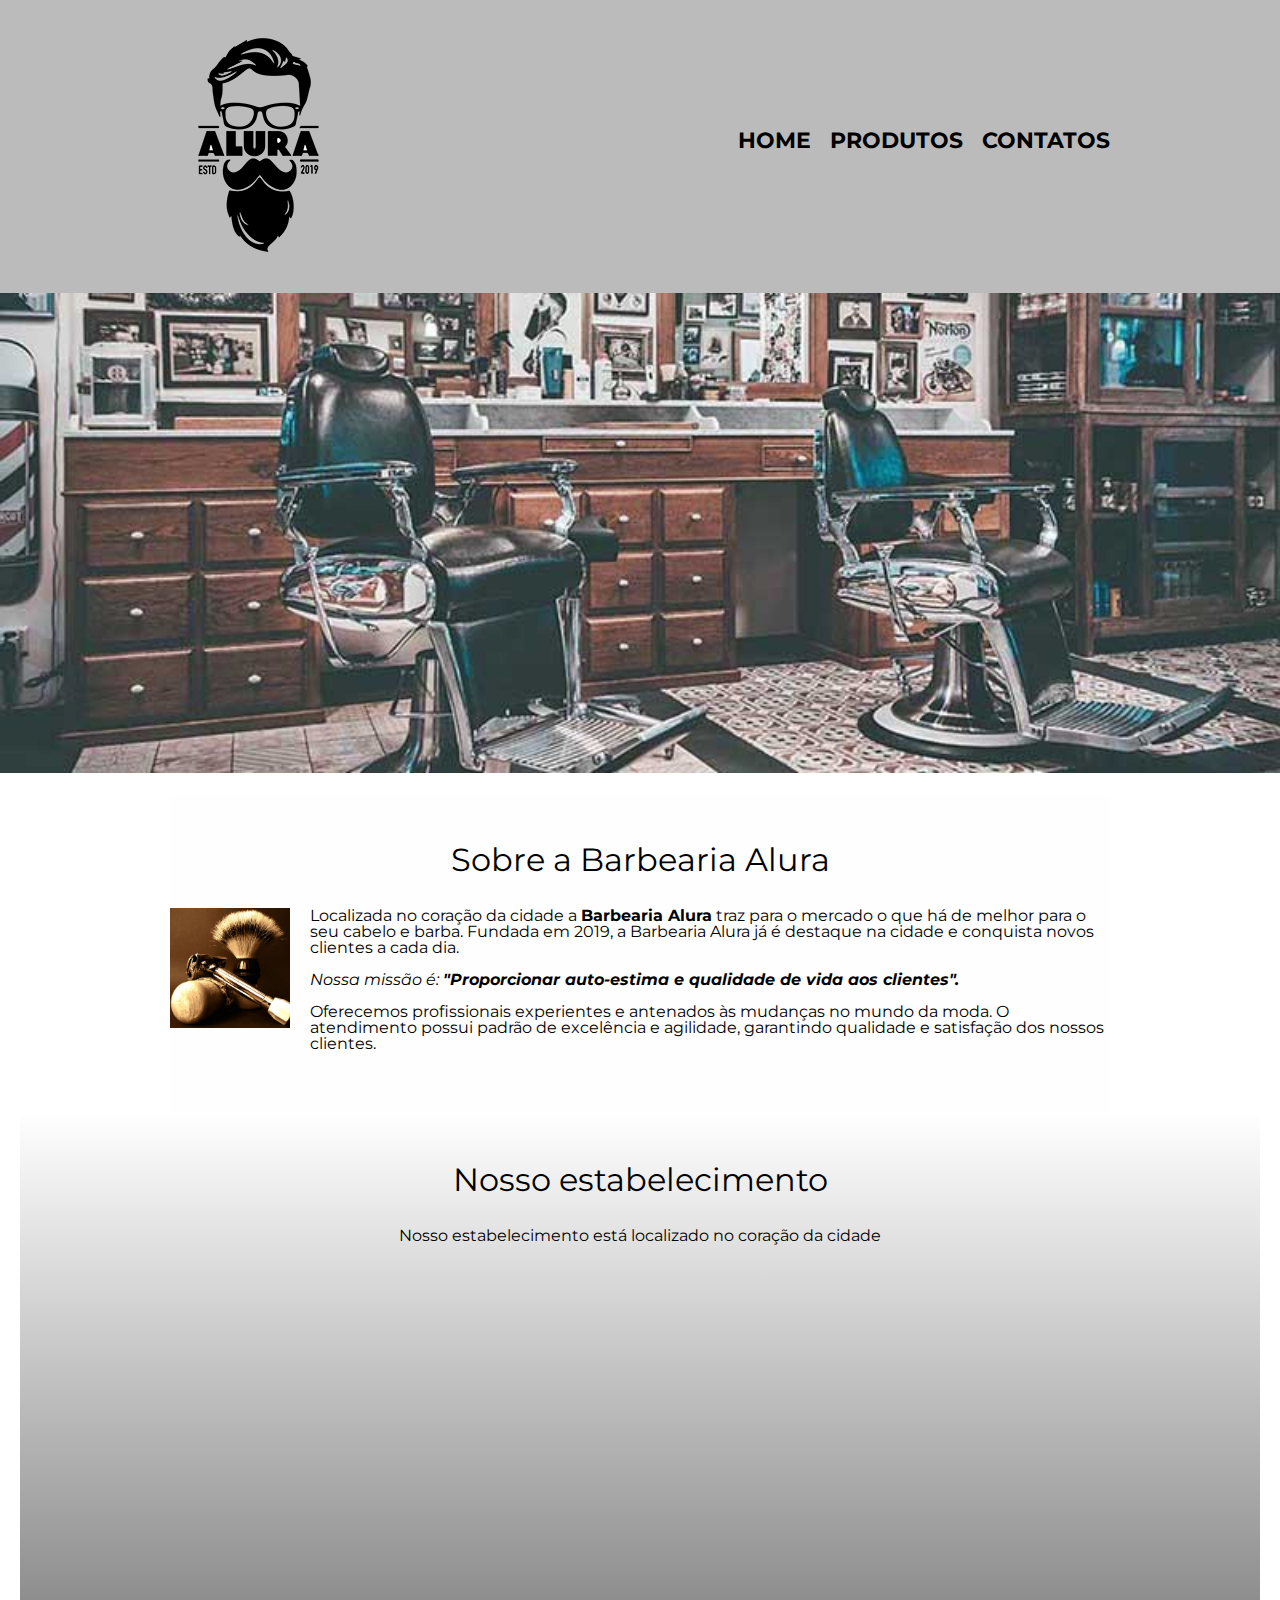
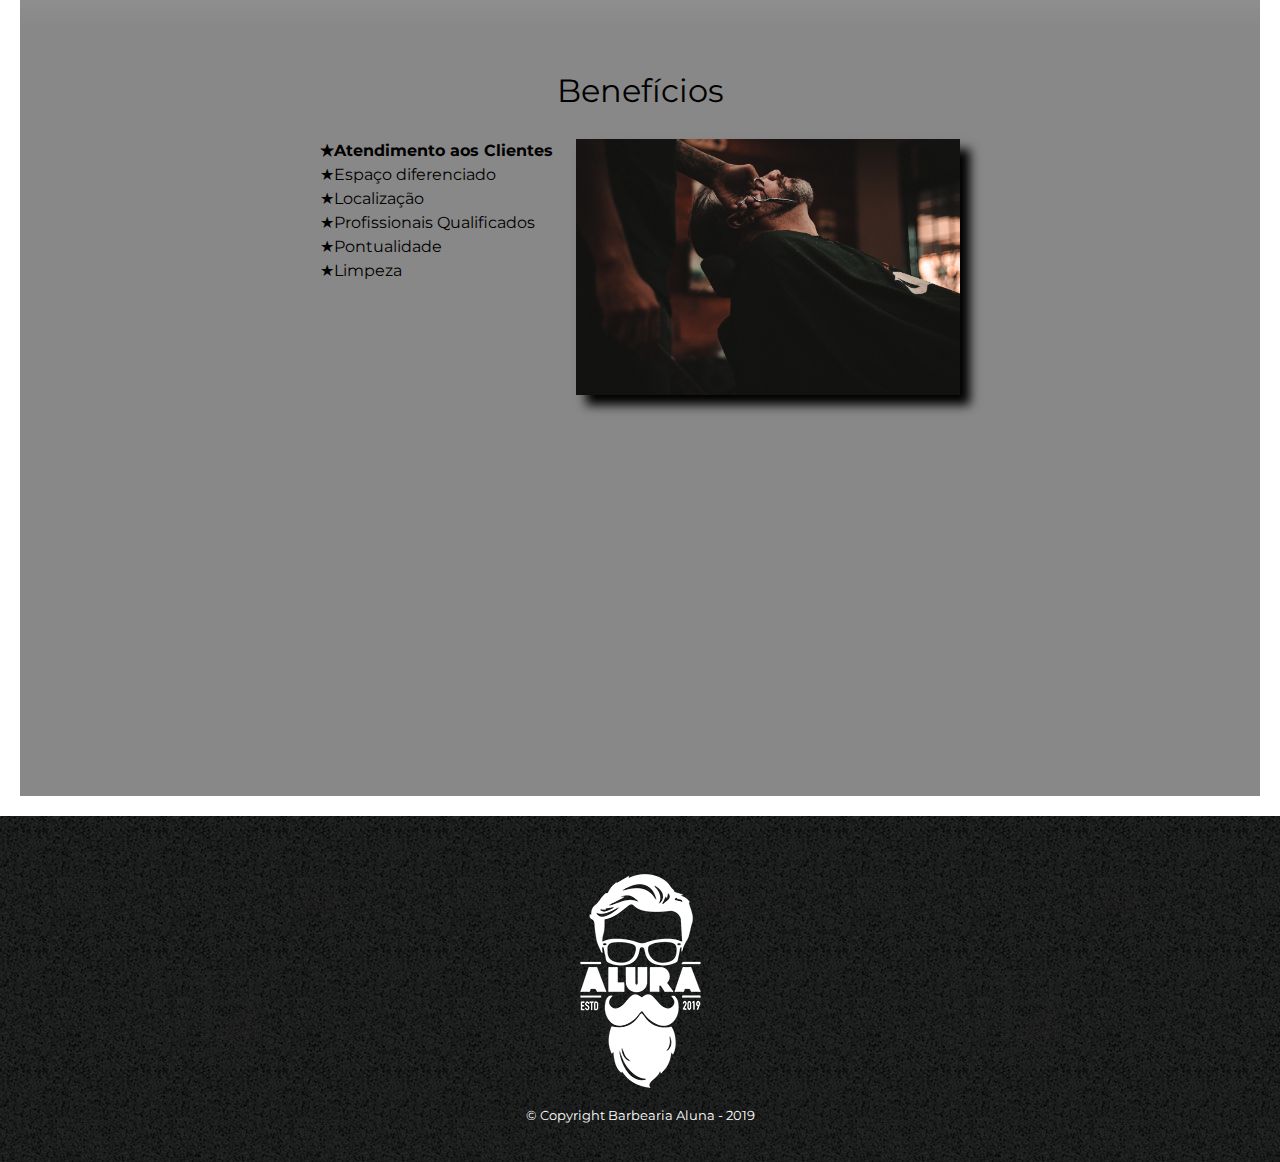
<file: index.html>
<!DOCTYPE html>
<html lang="pt-br">
    <head>
        <meta charset="UTF-8">
        <meta name="viewport" content="width=device-width">
        <title>Barbearia Alura</title>
        <link rel="stylesheet" href="reset.css">
        <link rel="stylesheet" href="style.css">
        <link href="https://fonts.googleapis.com/css?family=Montserrat&display=swap" rel="stylesheet">

    </head> 
    
    <body>

        <header>
            <div class="caixa">
                <h1><img src="logo.png" alt="Logo da Barbearia Alura"></h1>
                
                <nav>
                    <ul>
                        <li><a href="index.html">Home</a></li>
                        <li><a href= "produtos.html">Produtos</a></li>
                        <li><a href= "contato.html">Contatos</a></li>
                    </ul>
                </nav>
        </div>
        </header>

        <img class="banner" src="banner.jpg">

        <main>
            <section class="principal">
                <h2 class="titulo-principal">Sobre a Barbearia Alura</h2>
                <img  class="utensilios" src="utensilios.jpg" alt="Utensilios de um barbeiro."> 
                <p>Localizada no coração da cidade a <strong>Barbearia Alura</strong> traz para o mercado o que há de melhor para o seu cabelo e barba. Fundada em 2019, a Barbearia Alura já é destaque na cidade e conquista novos clientes a cada dia.</p>

                <p id="missao"><em>Nossa missão é: <strong>"Proporcionar auto-estima e qualidade de vida aos clientes".</strong></em></p>

                <p>Oferecemos profissionais experientes e antenados às mudanças no mundo da moda. O atendimento possui padrão de excelência e agilidade, garantindo qualidade e satisfação dos nossos clientes.</p>
            </section>

            <section class="mapa">
                <h3 class="titulo-principal">Nosso estabelecimento</h3>
                <p>Nosso estabelecimento está localizado no coração da cidade</p>
                <div class="mapa-conteudo">
                    <iframe src="https://www.google.com/maps/embed?pb=!1m18!1m12!1m3!1d14627.112635533073!2d-46.65173756236334!3d-23.5764096881868!2m3!1f0!2f0!3f0!3m2!1i1024!2i768!4f13.1!3m3!1m2!1s0x94ce5a2b2ed7f3a1%3A0xab35da2f5ca62674!2sAlura%20-%20Escola%20Online%20de%20Tecnologia!5e0!3m2!1spt-BR!2sbr!4v1666216991587!5m2!1spt-BR!2sbr" width="100%" height="300" style="border:0;" allowfullscreen="" loading="lazy" referrerpolicy="no-referrer-when-downgrade"></iframe>
                </div>
                </section>
            <section class="beneficios"> 
                <h3 class="titulo-principal">Benefícios</h3>
                <div class="conteudo-beneficios">
                    <ul class="lista-beneficios">
                        <li class="itens">Atendimento aos Clientes</li>
                        <li class="itens">Espaço diferenciado</li>
                        <li class="itens">Localização</li>
                        <li class="itens">Profissionais Qualificados</li>
                        <li class="itens">Pontualidade</li>
                        <li class="itens">Limpeza</li>
                    </ul><img src="beneficios.jpg" class="imagem-beneficios">
                </div>
                <div class="video">
                    <iframe width="100%" height="315" src="https://www.youtube.com/embed/wcVVXUV0YUY" frameborder="0" allow="accelerometer; autoplay; encrypted-media; gyroscope; picture-in-picture" allowfullscreen></iframe>
                </div>
            </section> 
        </main>
        <footer>
            <img src="logo-branco.png" alt="Logo da Barbearia Alura">
            <p class="copyright">&copy; Copyright Barbearia Aluna - 2019</p>
        </footer>
    </body>
</html>
</file>
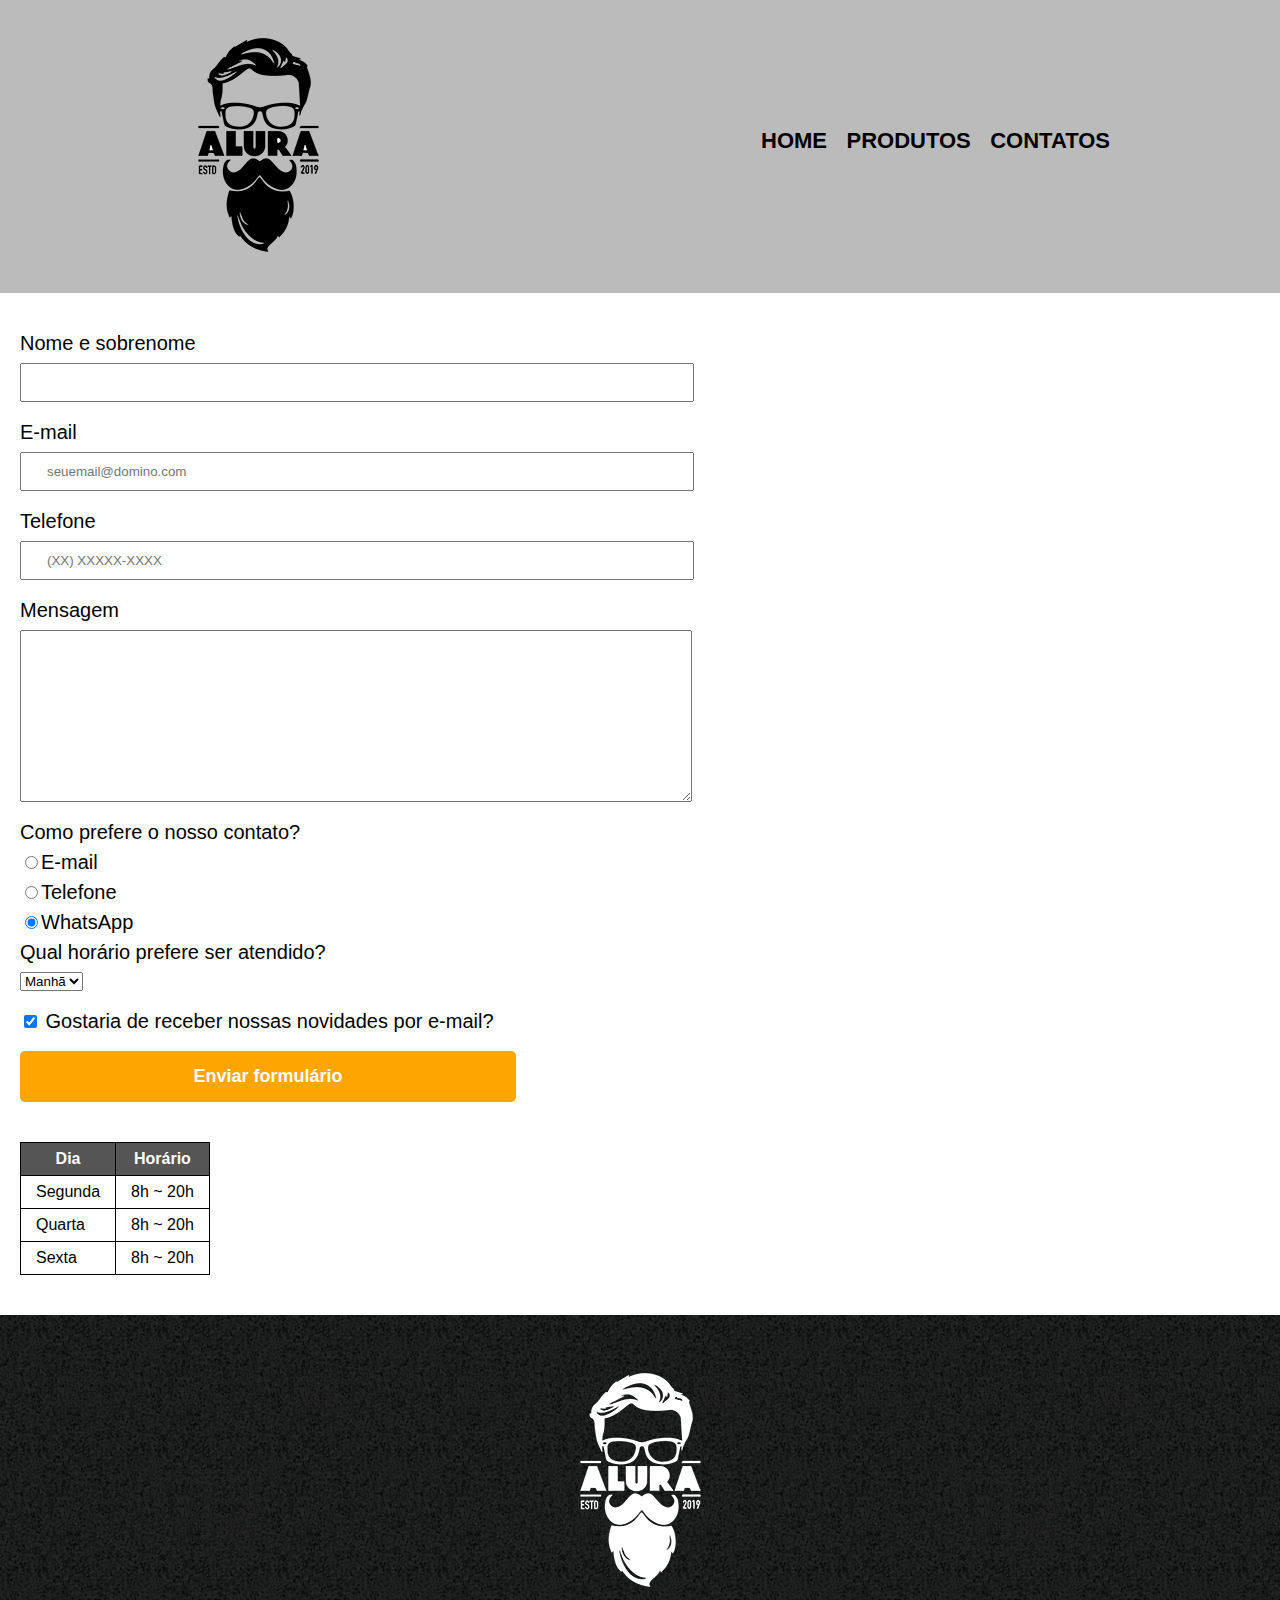
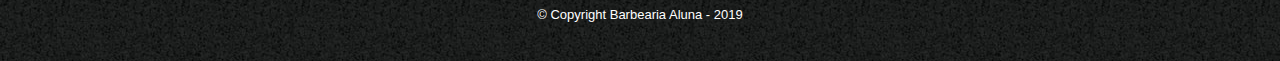
<file: contato.html>
<!DOCTYPE html>
<html>
    <head>
        <meta charset="UTF-8">
        <title>Contato - Barbearia Alura</title>

        <link rel="stylesheet" href="reset.css">
        <link rel="stylesheet" href="style.css">
    </head>
    <body>
        <header>
            <div class="caixa">
                <h1><img src="logo.png" alt="Logo da Barbearia Alura"></h1>
                
                <nav>
                    <ul>
                        <li><a href="index.html">Home</a></li>
                        <li><a href= "produtos.html">Produtos</a></li>
                        <li><a href= "contato.html">Contatos</a></li>
                    </ul>
                </nav>
        </div>
        </header>

        <main>
            <form>
                <label for="nomesobrenome">Nome e sobrenome</label>
                <input type="text" id="nomesobrenome" class="input-padrao" required>

                <label for="email">E-mail</label>
                <input type="email" id="email" class="input-padrao" required placeholder="seuemail@domino.com">

                <label for="telefone">Telefone</label>
                <input type="tel" id="telefone" class="input-padrao" required placeholder="(XX) XXXXX-XXXX">
                
                <label for="mensagem">Mensagem</label>
                <textarea cols="30" rows="10" id="mensagem" class="input-padrao" required></textarea>
                <fieldset>
                    <legend>Como prefere o nosso contato?</legend>
                    <label for="radio-email"><input type="radio" name="contato" value="
                    email" id="radio-email">E-mail</label>
                   

                    <label for="radio-telefone"><input type="radio" name="contato" value="
                    elefone" id="radio-telefone">Telefone</label>
                    

                    <label for="radio-whatsapp"><input type="radio" name="contato" value="
                    whatsapp" id="radio-whatsapp" checked>WhatsApp</label>
                </fieldset>
                
                </fieldset>
                    <legend>Qual horário prefere ser atendido?</legend>
                    <select>
                        <option>Manhã</option>
                        <option>Tarde</option>
                        <option>Noite</option>
                    </select>
                </fieldset>    

                <label class="checkbox"><input type="checkbox" checked> Gostaria de receber nossas novidades por e-mail?</label>

                <input type="submit" value="Enviar formulário" class="enviar">

            </form>

            <table>
                <thead>
                    <tr>
                        <th>Dia</th>
                        <th>Horário</th>
                    </tr>
                </thead>
                <tbody>
                    <tr>
                        <td>Segunda</td>
                        <td>8h ~ 20h</td>
                    </tr>
                    <tr>
                        <td>Quarta</td>
                        <td>8h ~ 20h</td>   
                    </tr>
                    <tr>
                        <td>Sexta</td>
                        <td>8h ~ 20h</td>    
                    </tr>
                </tbody> 
            </table>
        </main>

        <footer>
            <img src="logo-branco.png" alt="Logo da Barbearia Alura">
            <p class="copyright">&copy; Copyright Barbearia Aluna - 2019</p>
        </footer>
    </body>
</html>
</file>
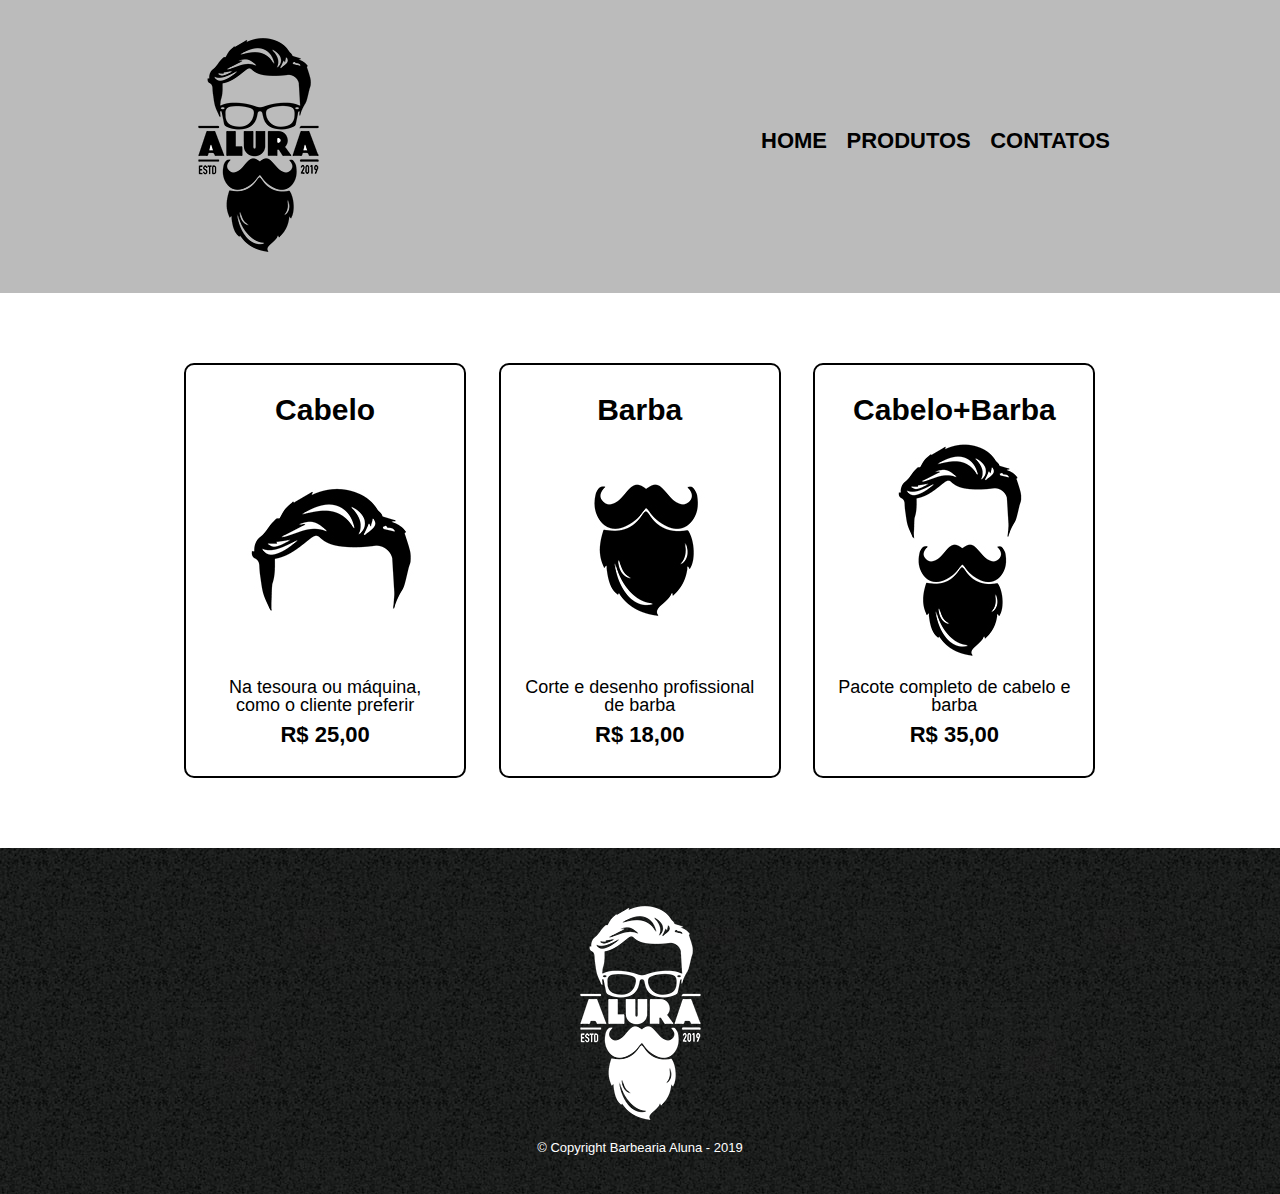
<file: produtos.html>
<!DOCTYPE html>
<html>
    <head>
        <meta charset="UTF-8">
        <title>Produtos - Barbearia Alura</title>

        <link rel="stylesheet" href="reset.css">
        <link rel="stylesheet" href="style.css">
    </head>
    <body>
        <header>
            <div class="caixa">
                <h1><img src="logo.png"></h1>
                
                <nav>
                    <ul>
                        <li><a href="index.html">Home</a></li>
                        <li><a href= "produtos.html">Produtos</a></li>
                        <li><a href= "contato.html">Contatos</a></li>
                    </ul>
                </nav>
        </div>
        </header>

        <main>
            <ul class="produtos">
                <li>
                    <h2>Cabelo</h2>
                    <img src="cabelo.jpg">
                    <p class="produto-descricao">Na tesoura ou máquina, como o cliente preferir</p>
                    <p class="produto-preco">R$ 25,00</p>
                </li>
                <li>
                    <h2>Barba</h2>
                    <img src="barba.jpg">
                    <p class="produto-descricao">Corte e desenho profissional de barba</p>
                    <p class="produto-preco">R$ 18,00</p>
                </li>
                <li>
                    <h2>Cabelo+Barba</h2>
                    <img src="cabelo+barba.jpg">
                    <p class="produto-descricao">Pacote completo de cabelo e barba</p>
                    <p class="produto-preco">R$ 35,00</p>
                </li>
            </ul>
        </main>

        <footer>
            <img src="logo-branco.png">
            <p class="copyright">&copy; Copyright Barbearia Aluna - 2019</p>
        </footer>
    </body>
</html>
</file>
<file: style.css>
body {
    font-family: 'Montserrat', sans-serif;
}

header {
    background: #BBBBBB;
    padding: 20px;
} 

main {
    margin: 20px;
}

.caixa {
    position: relative;
    width: 940px;
    margin: 0 auto
}

nav {
    position: absolute;
    top: 110px;
    right: 0;
}

nav li {
    display: inline;
    margin:0 0 0 15px;
}

nav a {
    text-transform: uppercase;
    color: #000000;
    font-weight: bold;
    font-size: 22px;
    text-decoration: none;
}

nav a:hover {
    color: #C78C19;
    text-decoration: underline;
}

.produtos {
    width: 940px;
    margin: 0 auto;
    padding: 50px;
}

.produtos li {
    display: inline-block;
    text-align: center;
    width: 30%;
    vertical-align: top;
    margin: 0 1.5%;
    padding: 30px 20px;
    box-sizing: border-box;
    border: 2px solid #000000;
    border-radius: 10px;

}

.produtos li:hover {
    border-color: #C78C19;
}

.produtos li:hover h2 {
    font-size: 34px;
}

.produtos li:active {
    border-color: #088c19;
}

.produtos h2 {
    font-size: 30px;
    font-weight: bold;
}

.produto-descricao {
    font-size: 18px;
}


.produto-preco {
    font-size:  22px;
    font-weight: bold;
    margin-top: 10px;
}

footer {
    text-align: center;
    background: url(bg.jpg);
    padding: 40px 0;
}

.copyright {
    color: #FFFFFF;
    font-size: 13px;
    margin-top: 20px 0 0;
}

form {
    margin: 40px 0;
}

form label, form legend { 
    display: block;
    font-size: 20px;
    margin:0 0 10px;
}

.input-padrao {
    display: block;
    margin: 0 0 20px;
    padding: 10px 25px;
    width: 50%;
}

.checkbox {
    margin: 20px 0;
}

.enviar {
    width: 40%;
    padding: 15px 0;
    background-color: orange;
    color: white;
    font-weight: bold;
    font-size: 18px;
    border: none;
    border-radius: 5px;
    transition: 1s all;
    cursor: pointer;
}

.enviar:hover {
    background-color: darkorange;
    transform: scale(1.2);
}

table {
    margin: 20px 0 40px;
}

thead {
    background: #555555;
    color: white;
    font-weight: bold;
}

td, th {
    border: 1px solid #000000;
    padding: 8px 15px;

}

/* css da pagina inicial*/
.banner {
    width: 100%;
}

.titulo-principal {
    text-align: center;
    font-size: 2em;
    margin: 0 0 1em;
    clear: left;
}

.principal {
    padding: 3em 0;
    background-color: #FEFEFE;
    width: 940px;
    margin: 0 auto;
}

.principal p {
    margin: 0 0 1em;
}

.principal strong {
    font-weight: bold;
}

.principal em {
    font-style: italic;
}

.utensilios {
    width: 120px;
    float: left;
    margin: 0 20px 20px 0;
}

.mapa {
    padding: 3em 0;
    background: linear-gradient(#FEFEFE, #888888)
}

.mapa-conteudo {
    width: 940px;
    margin: 0 auto;
}

.mapa p {
    margin: 0 0 2em;
    text-align: center;
}

.beneficios {
    padding: 3em 0;
    background-color: #888888;
}

.conteudo-beneficios {
    width: 640px;
    margin: 0 auto;
}

.lista-beneficios {
    width: 40%;
    display: inline-block;
    vertical-align: top;
}

.itens {
    line-height: 1.5em;
}

.itens:first-child{
    font-weight: bold;
}

.itens:before {
    content: "★";
}

.imagem-beneficios {
    width: 60%;
    opacity: 1;
    transition: 400ms;
    box-shadow: 10px 10px 10px #000000;
}

.imagem-beneficios:hover {
    opacity: 0.3;
}

.video {
    width: 560px;
    margin: 1em auto;
}

@media screen and (max-width: 480px) {
    .caixa, .principal, .conteudo-beneficios, .mapa-conteudo, .video {
        width: auto;
    }

    h1 {
        text-align: center
    }

    nav {
        position:static;
    }

    .lista-beneficios, .imagem-beneficios {
        width: 100%;
    }
    
}
</file>
